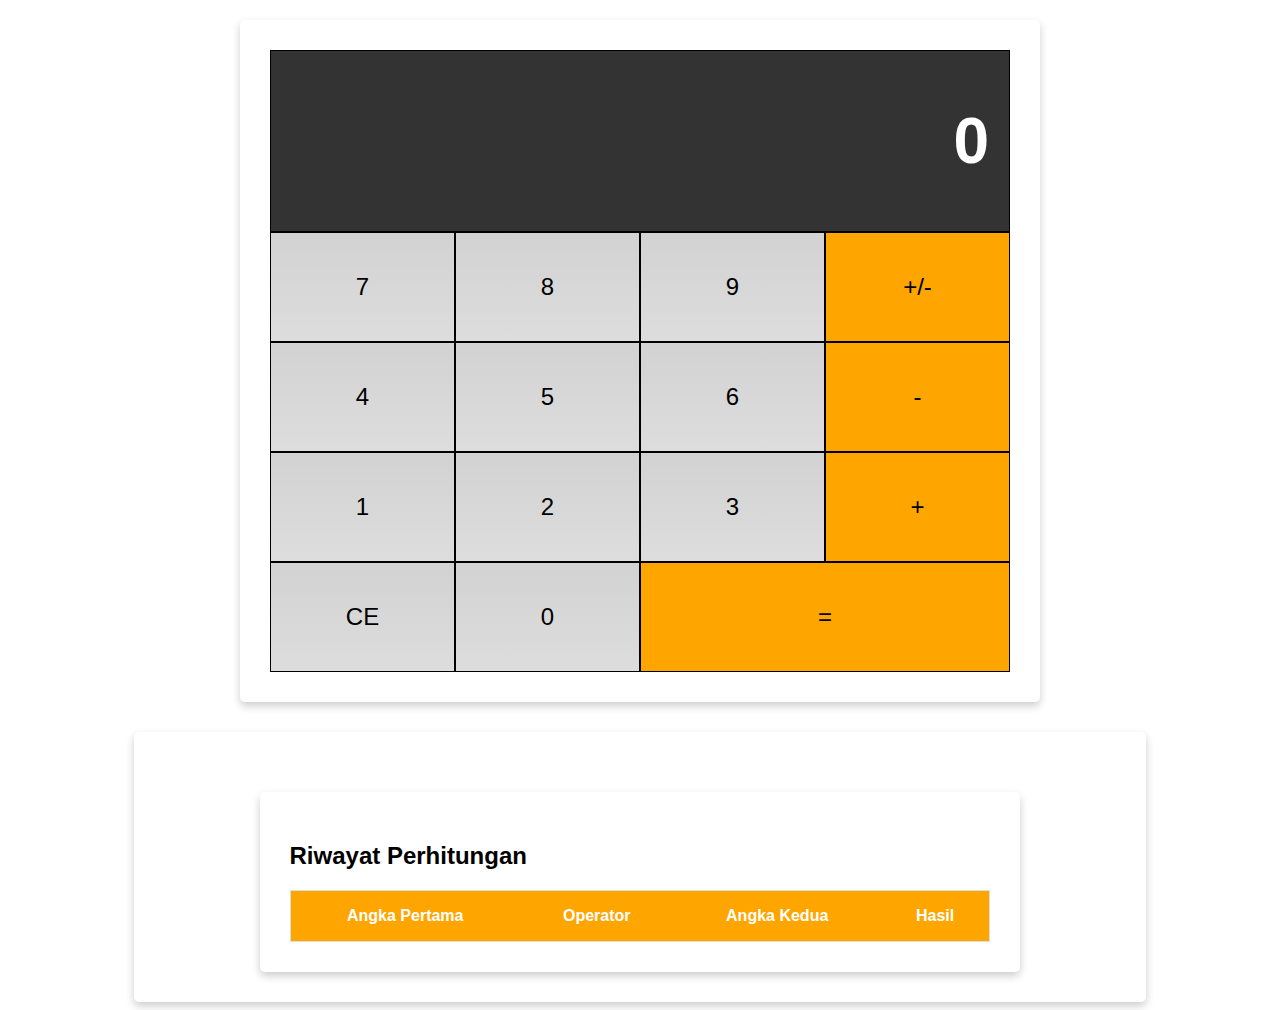
<file: kalkulator/index.html>
<!DOCTYPE html>
<html>

<head>
    <title>Web Calculator</title>
    <link rel="stylesheet" href="assets/style.css">
    <meta name="viewport" content="width=device-width, initial-scale=1.0">
</head>

<body>
    <div class="flex-container-column card">
        <div class="display">
            <h1 id="displayNumber">0</h1>
        </div>
        <div class="flex-container-row">
            <div class="button">7</div>
            <div class="button">8</div>
            <div class="button">9</div>
            <div class="button negative">+/-</div>
        </div>
        <div class="flex-container-row">
            <div class="button">4</div>
            <div class="button">5</div>
            <div class="button">6</div>
            <div class="button operator">-</div>
        </div>
        <div class="flex-container-row">
            <div class="button">1</div>
            <div class="button">2</div>
            <div class="button">3</div>
            <div class="button operator">+</div>
        </div>
        <div class="flex-container-row">
            <div class="button clear">CE</div>
            <div class="button">0</div>
            <div class="button equals double">=</div>
        </div>
    </div>

    <div class="history card">
        <div class="history card">
            <h2>Riwayat Perhitungan</h2>
            <table>
                <thead>
                    <tr>
                        <th>Angka Pertama</th>
                        <th>Operator</th>
                        <th>Angka Kedua</th>
                        <th>Hasil</th>
                    </tr>
                </thead>
                <tbody id="historyList"></tbody>
            </table>
        </div>
    </div>


    <script src="assets/storage.js"></script>
    <script src="assets/kalkulator.js"></script>
</body>

</html>
</file>
<file: kalkulator/assets/style.css>
* {
    box-sizing: border-box;
 }
  
 body {
    font-family: sans-serif;
 }
  
 .flex-container-column {
    display: flex;
    /* properti pendukung */
    flex-direction: column;
    max-width: 800px;
    margin: 0 auto;
    text-align: right;
 }
  
 .flex-container-row {
    display: flex;
 }
  
 .button {
    flex-basis: 25%;
    /* properti pendukung */
    font-size: 1.5em;
    text-align: center;
    padding: 40px;
    border: 1px solid black;
    background: -webkit-linear-gradient(top, #d2d2d2, #ddd);
    cursor: pointer;
 }
  
 .double {
    flex-basis: 50%;
 }
  
 .display {
    color: white;
    width: 100%;
    padding: 10px 20px;
    background-color: #333333;
    border: 1px solid black;
    font-size: 2em;
 }
  
 .operator,
 .negative,
 .equals {
    background: orange;
 }
  
 .card {
    box-shadow: 0 4px 8px 0 rgba(0, 0, 0, 0.2);
    border-radius: 5px;
    padding: 30px;
    margin-top: 20px;
 }
  
 .button:hover {
    font-weight: bold;
 }

 @media screen and (max-width: 513px) {
    .button {
        padding: 10px;
    }
 }

 .history {
   width: 80%;
   margin: 30px auto 0 auto;
   overflow: scroll;
}

table {
   border-collapse: collapse;
   border-spacing: 0;
   width: 100%;
   border: 1px solid #ddd;
}

th,
td {
   text-align: center;
   padding: 16px;
}

th {
   background-color: orange;
   color: white;
}
 
tr:nth-child(even) {
   background-color: #d2d2d2;
}

@media screen and (max-width: 513px) {
   .button {
       padding: 10px;
   }
   .history {
       width: 100%;
   }
}
</file>
